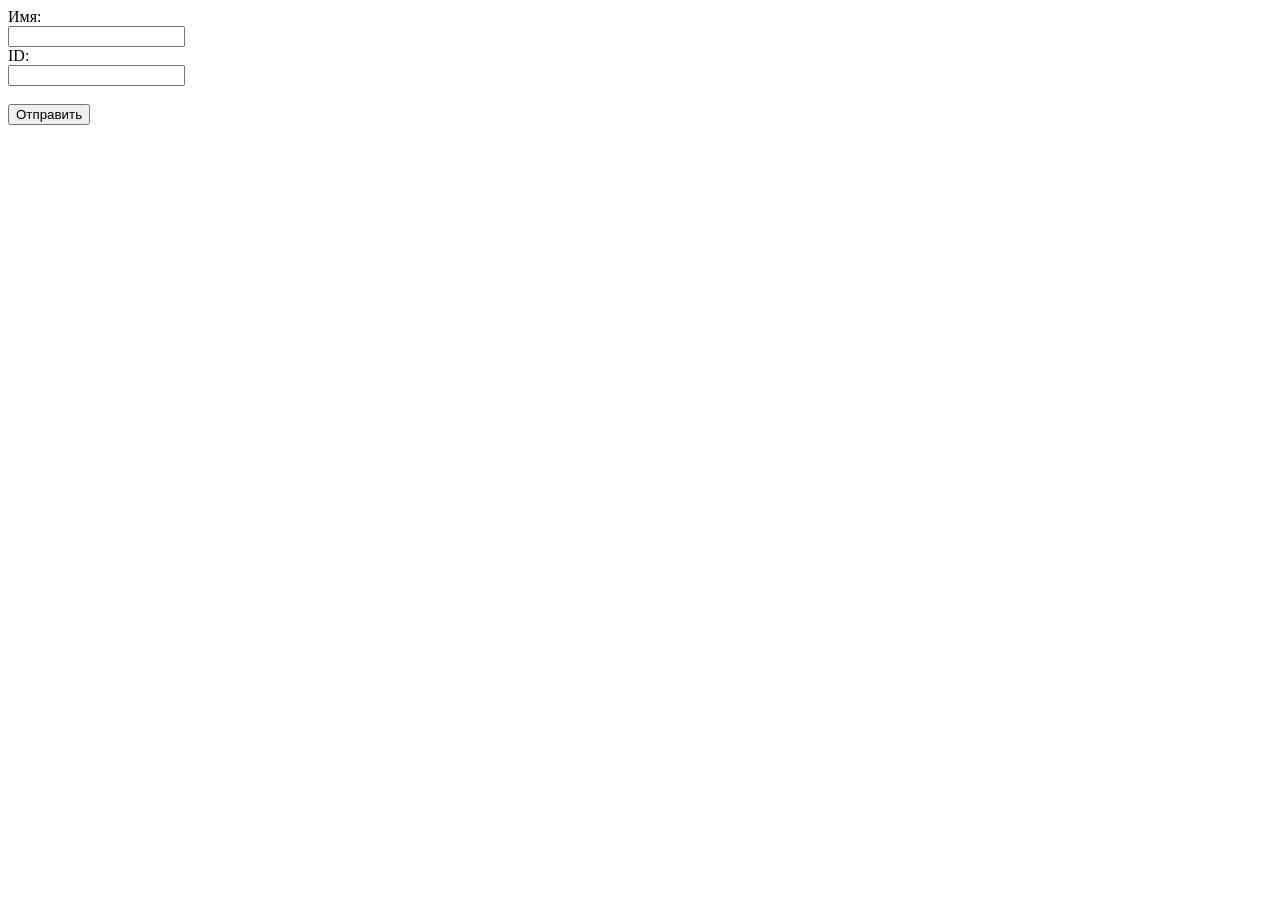
<file: auth.html>
<!DOCTYPE html>
<html lang="en">


<head>
    <meta charset="UTF-8">
    <meta http-equiv="X-UA-Compatible" content="IE=edge">
    <meta name="viewport" content="width=device-width, initial-scale=1.0">
    <title>Отправка данных через форму</title>
</head>


<body>
    <form id="myForm">
        <label for="name">Имя:</label><br>
        <input type="text" id="name" name="name"><br>
        <label for="id">ID:</label><br>
        <input type="text" id="id" name="id"><br><br>
        <input type="button" value="Отправить" onclick="submitForm()">
    </form>
    

    <script>
        function submitForm() {
            var formData = {
                "name": document.getElementById("name").value,
                "id": document.getElementById("id").value
            };

            fetch('http://127.0.0.1:8000/submit', {
                method: 'POST',
                headers: {
                    'Content-Type': 'application/json',
                },
                body: JSON.stringify(formData),
            });
        }
    </script>



</body>
</html>
</file>
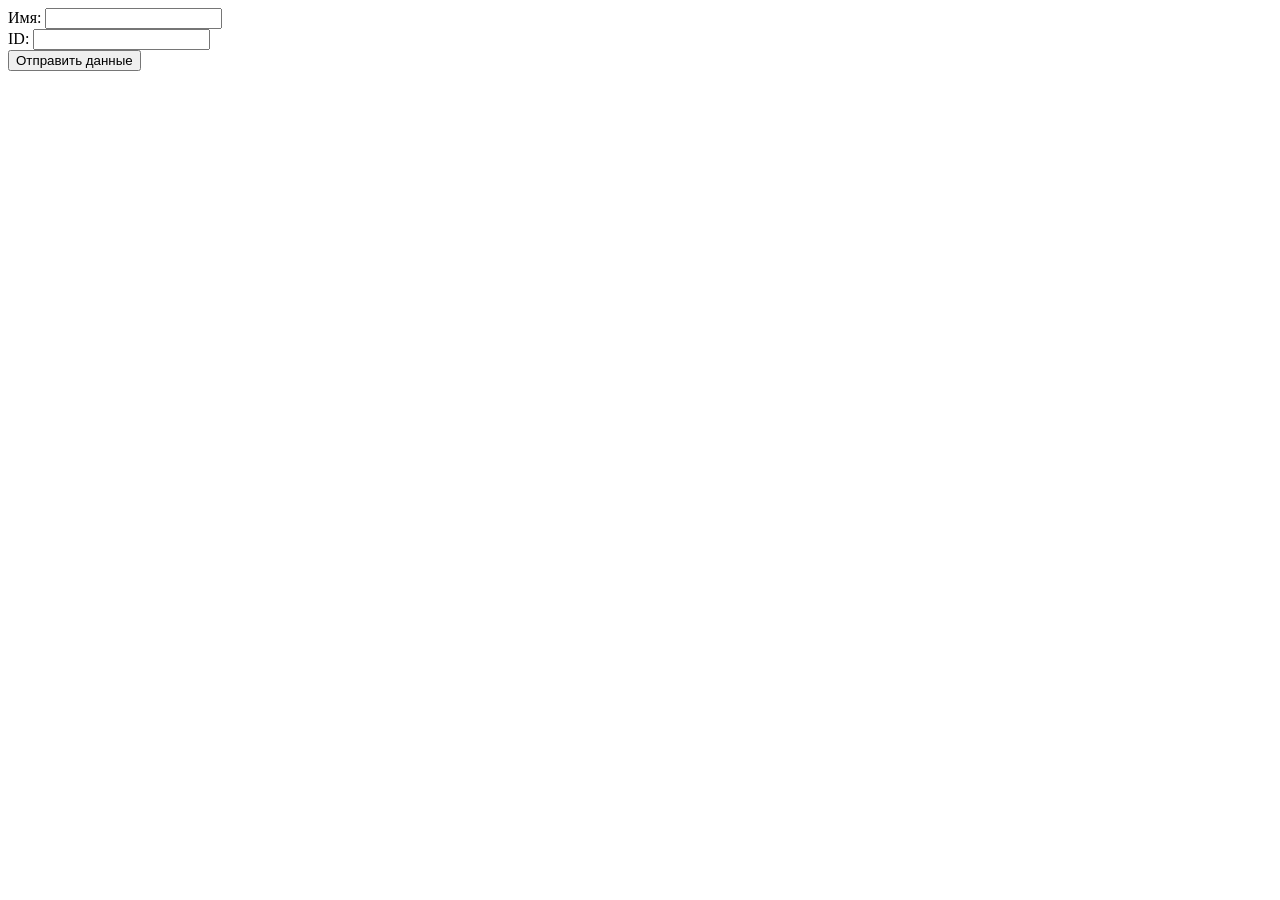
<file: Auth_test.html>
<!DOCTYPE html>
<html lang="en">
<head>
    <meta charset="UTF-8">
    <meta http-equiv="X-UA-Compatible" content="IE=edge">
    <meta name="viewport" content="width=device-width, initial-scale=1.0">
    <title>Отправка данных на сервер</title>
</head>
<body>
    <form id="userDataForm">
        <label for="name">Имя:</label>
        <input type="text" id="name" name="name" required>
        <br>
        <label for="id">ID:</label>
        <input type="text" id="id" name="id" required>
        <br>
        <button type="button" onclick="sendData()">Отправить данные</button>
    </form>

    <script>
        function sendData() {
            var name = document.getElementById("name").value;
            var id = document.getElementById("id").value;

            fetch('/profile', {
                method: 'POST',
                headers: {
                    'Content-Type': 'application/json',
                },
                body: JSON.stringify({name: name, id: id}),
            })
            .then(response => response.json())
            .then(data => {
                console.log(data);
            })
            .catch((error) => {
                console.error('Ошибка:', error);
            });
        }
    </script>
</body>
</html>
</file>
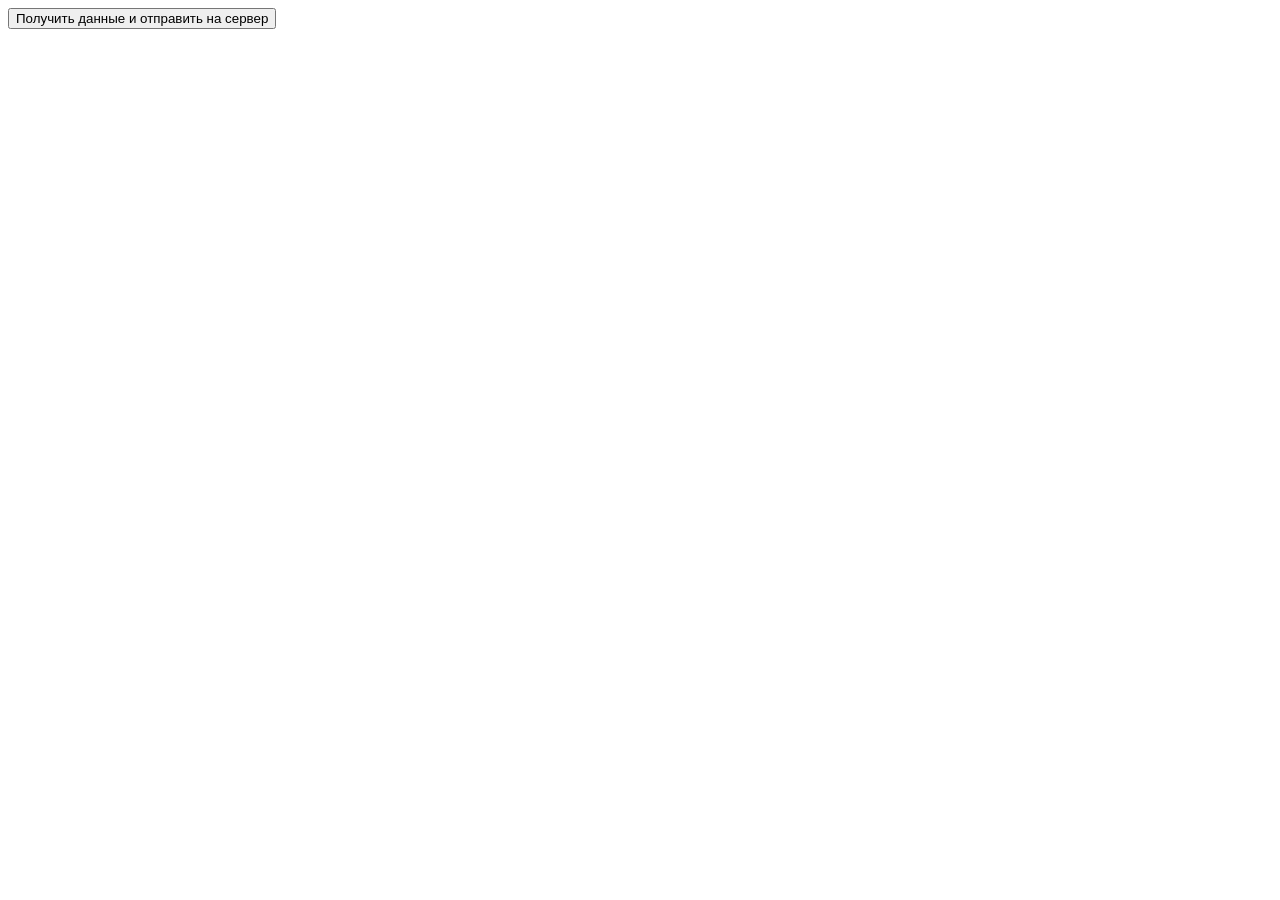
<file: AuthTG.html>
<!DOCTYPE html>
<html lang="en">
<head>
    <meta charset="UTF-8">
    <meta http-equiv="X-UA-Compatible" content="IE=edge">
    <meta name="viewport" content="width=device-width, initial-scale=1.0">
    <title>Отправка данных Telegram на сервер</title>
    <script src="https://telegram.org/js/telegram-web-app.js"></script>
</head>
<body>
    <button onclick="sendTelegramData()">Получить данные и отправить на сервер</button>

    <script>
        function sendTelegramData() {
            let tg = window.Telegram.WebApp;
            tg.InitData();

            let userData = {
                username: tg.InitData.user.username,
                user_id: tg.InitData.user.id
            };

            fetch('http://127.0.0.1:8000/submit-telegram-data', {
                method: 'POST',
                headers: {
                    'Content-Type': 'application/json',
                },
                body: JSON.stringify(userData),
            }).then(response => {
                if (response.ok) {
                    console.log("Данные успешно отправлены на сервер!");
                } else {
                    console.error("Ошибка отправки данных на сервер");
                }
            });
        }
    </script>
</body>
</html>
</file>
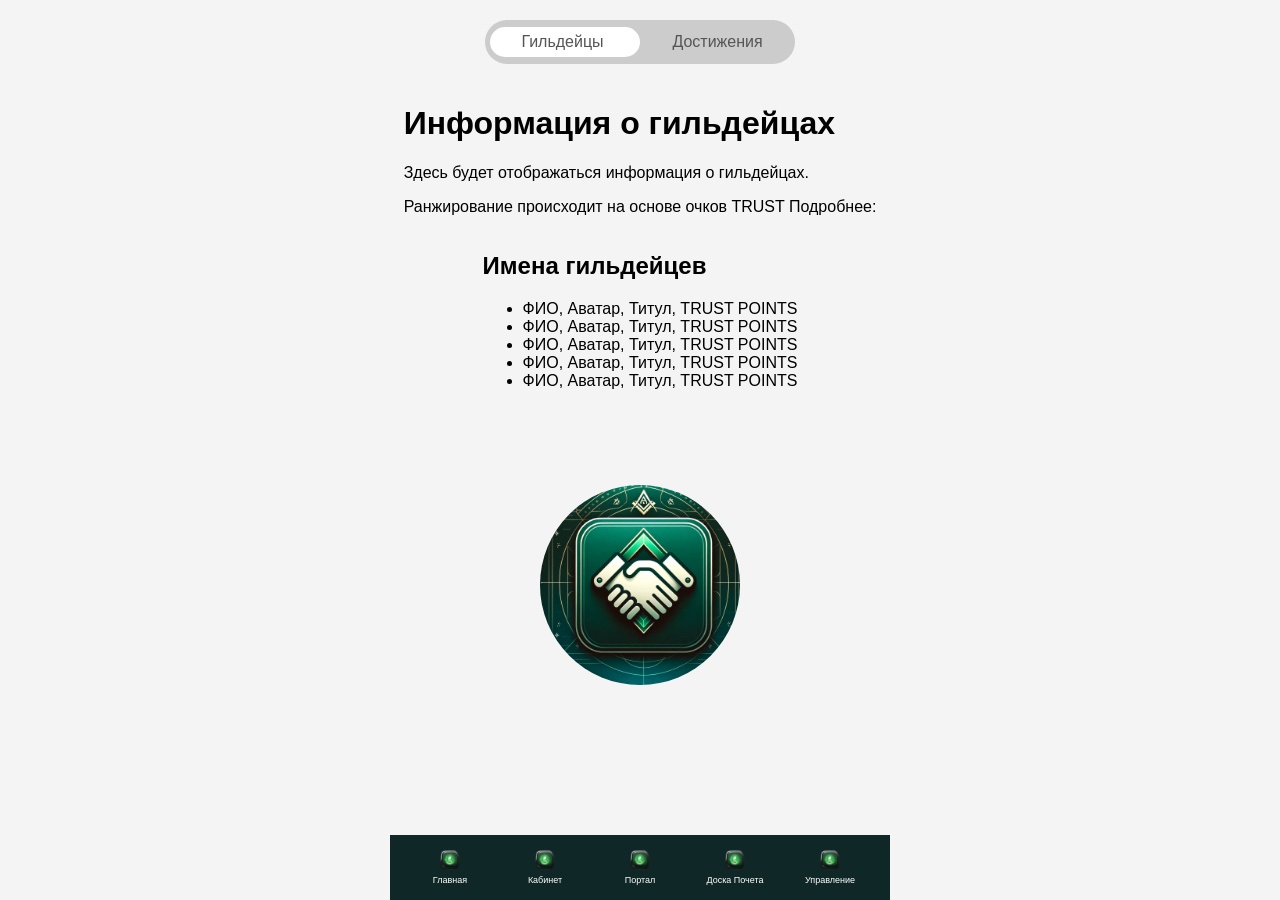
<file: LeaderBoard.html>
<!DOCTYPE html>
<html lang="en">

<head>
  <meta charset="UTF-8">
  <meta name="viewport" content="width=device-width, initial-scale=1.0">
  <link rel="stylesheet" href="Styles/StyleLeaderBoard1.css">
  <title>Мобильное web-приложение</title>
  <style>
        .round-image {
            width: 200px; /* Устанавливаем ширину */
            height: 200px; /* Устанавливаем высоту */
            position: absolute;
            top: 65%;
            left: 50%;
            transform: translate(-50%, -50%);
            border-radius: 50%; /* Создание круглой формы */
            overflow: hidden; /* Скрыть выходящие за пределы области изображения */
        }
        .round-image img {
            position: absolute; /* Для позиционирования изображения внутри круглой области */
            top: 50%; /* Положение сверху - на 50% блока */
            left: 50%; /* Положение слева - на 50% блока */
            transform: translate(-50%, -50%); /* Сдвигаем изображение вверх и влево на 50% */
            width: 100%; /* Сжимаем изображение для заполнения контейнера */
            height: 100%; /* Сжимаем изображение для заполнения контейнера */
            object-fit: cover; /* Сохранение соотношения сторон и заполнение контейнера */
        }
  </style>

</head>

<body>
    
<div class="toggle-switch">
  <input type="checkbox" id="switch" class="checkbox" />
  <label for="switch" class="toggle">
    <span class="switch-text-left">Гильдейцы</span>
    <div class="toggle-handle"></div>
    <span class="switch-text-right">Достижения</span>
  </label>
</div>

  <div id="achievementInfo" class="info visible">
    <!-- Контент для "Гильдейцы" -->
    <h1>Информация о гильдейцах</h1>
    <p>Здесь будет отображаться информация о гильдейцах. </p>
    <p>Ранжирование происходит на основе очков TRUST Подробнее:  </p>

  </div>

  <div id="guildInfo" class="info">
    <!-- Контент для "Достижения" -->
    <h1>Недавние Достижения</h1>
    <p>Здесь отображается информация о достижениях.</p>
    <p>Оркестрация проектов.</p>
    <p>Междисциплинарность позволяет нам формировать уникальные базы данных.
      С использованием ИИ в качестве основного инструмента, участники Гильдии активно применяют новейшие технологии для автоматизации процессов и прогнозирования тенденций в интересующих их областях. 
      Коллективный подход и внедрение передовых методов позволяют члены Гильдии стремительно расти в различных областях жизни. 
      Наиболее поразительных результатов в 2023 году мы достигли благодаря возможности членов Гильдии взаимодействовать ежедневно.  
  
      Мы инвестируем друг в друга и в общий портфель ресурсов для наращивания профессиональной экспертизы в информационной экономике.
      Мы помогаем снизить агенсткие издерджки на ведение бизнеса в условиях развития ИИ. 
      Надежные люди всегда нужны.</p>
  </div>  

  <!-- ... предыдущий HTML код ... -->

<div id="achievementProjects" class="info">
    <!-- Список из 5 имен для "Гильдейцы" -->
    <h2>Имена гильдейцев</h2>
    <ul>
      <li>ФИО, Аватар, Титул, TRUST POINTS</li>
      <li>ФИО, Аватар, Титул, TRUST POINTS</li>
      <li>ФИО, Аватар, Титул, TRUST POINTS</li>
      <li>ФИО, Аватар, Титул, TRUST POINTS</li>
      <li>ФИО, Аватар, Титул, TRUST POINTS</li>
    </ul>
    <div class="round-image">
      <img src="images/HandShake1.jpg" alt="Your image">
    </div>
</div>

  
  <div id="guildNames" class="info">
    <!-- Список из 10 инвестиционных проектов для "Достижения" -->
    <h2>Инвестиционные проекты</h2>
    <ul>
      <li>СРНХ</li>
      <br>
      <li>Пошив функционального оборудования</li>
      <br>
    </ul>

  
    <h2>Активы</h2>
    <ul>
        <li>ИИ-решения для отделов продаж</li>
        <br>
        <li>Технополюс</li>
        <br>
        <li>Трансферная Судоходная Компания</li>
        <br>
        <li>Развитие Гильдии</li>
        <br>
        <li>Торговля одеждой</li>
        <br>
        <li>Строительство ЦОДов</li>
        <br> 
        <li>Карьерный консалтинг</li>
        <br> 
        <li>Торговля косметикой</li>
        <br> 
        <br> 
        <br> 
        <br> 
        <br> 
        <br> 
        <br> 
    </ul>
  </div>

  <div class="bottom-menu">
    <a href="index.html"><button><img src="images/Icon1.png" alt="Домой"> Главная </button></a>
    <a href="MemberForm.html"><button><img src="images/Icon1.png" alt="Профиль"> Кабинет</button></a>
    <a href="VisionAI.html"><button><img src="images/Icon1.png" alt="Портал"> Портал</button></a>
    <a href="LeaderBoard.html"><button><img src="images/Icon1.png" alt="Доска Почета"> Доска Почета</button></a>
    <a href="Settings.html"><button><img src="images/Icon1.png" alt="Прочее"> Управление </button></a>
</div>



</div>

<script>
window.onload = function() {
  // По умолчанию показываем информацию о "Гильдейцах" и переключаем переключатель
  guildInfo.style.display = 'none';
  guildNames.style.display = 'none';
  achievementInfo.style.display = 'block';
  achievementProjects.style.display = 'block';
  switchToggle.checked = false; // задаем значение переключателя в положение "Гильдейцы"
    };
</script>
  

<script>
    const switchToggle = document.getElementById('switch');
    const guildInfo = document.getElementById('guildInfo');
    const achievementInfo = document.getElementById('achievementInfo');
    const guildNames = document.getElementById('guildNames');
    const achievementProjects = document.getElementById('achievementProjects');
    
    switchToggle.addEventListener('change', function() {
      if (this.checked) {
        guildInfo.style.display = 'block';
        guildNames.style.display = 'block';
        achievementInfo.style.display = 'none';
        achievementProjects.style.display = 'none';
      } else {
        achievementInfo.style.display = 'block';
        achievementProjects.style.display = 'block';
        guildInfo.style.display = 'none';
        guildNames.style.display = 'none';
      }
    });
</script>

</body>
</html>
</file>
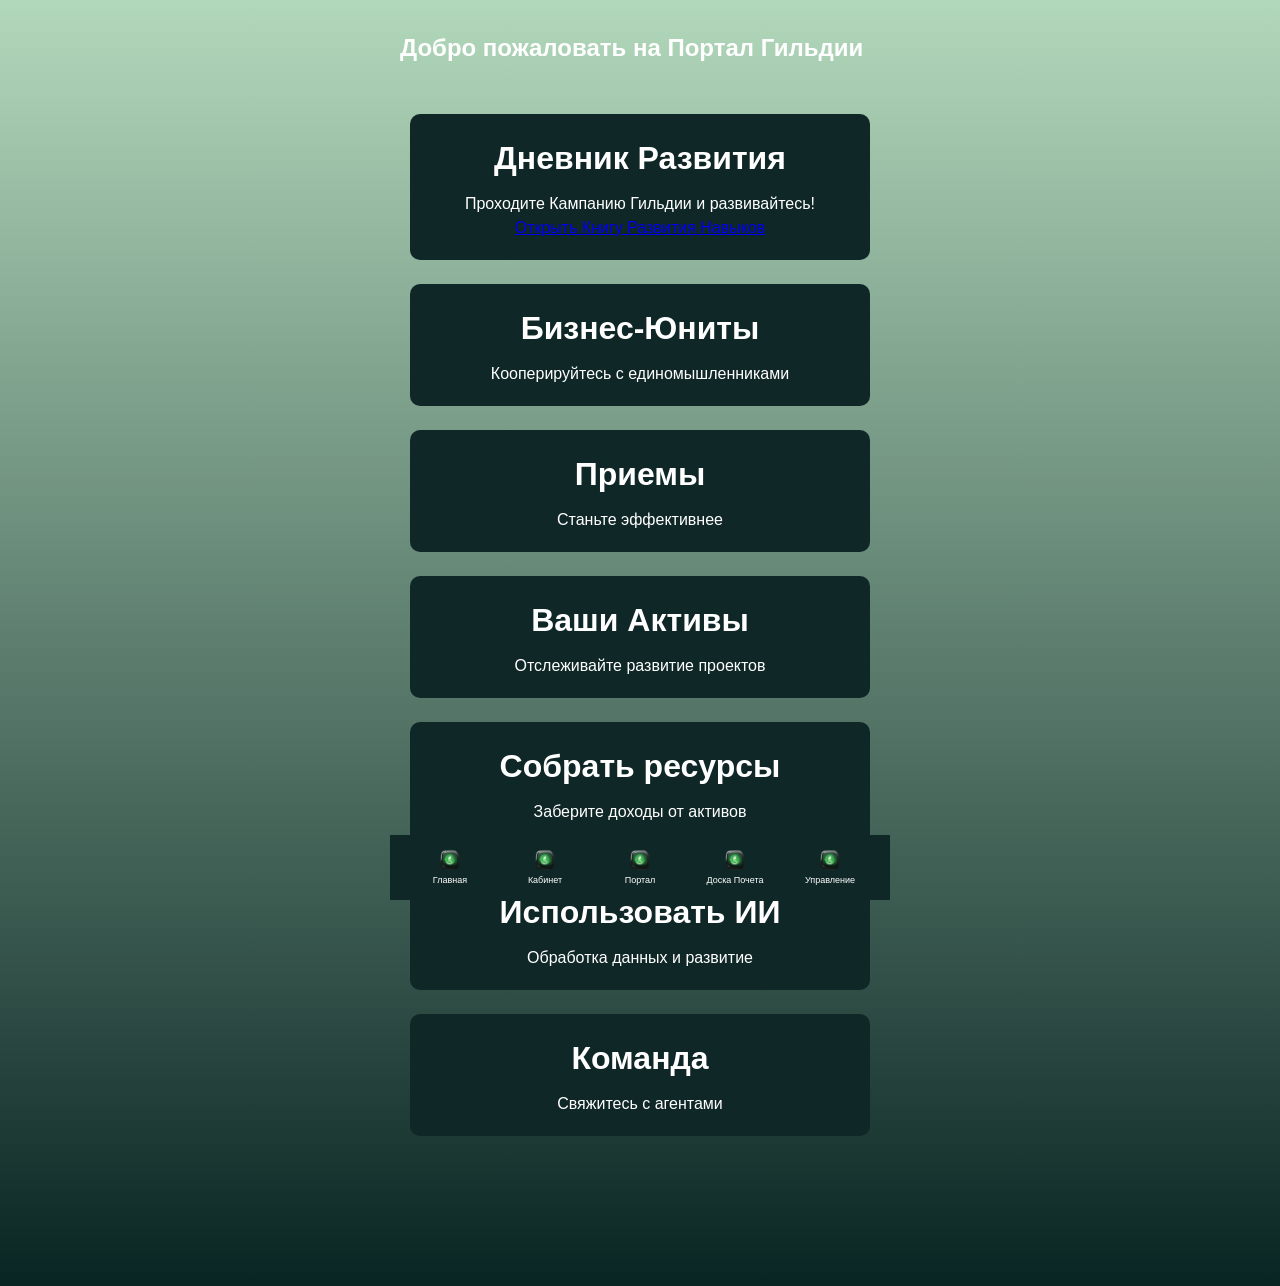
<file: VisionAI.html>
<!DOCTYPE html>
<html lang="ru">
<head>
    <meta charset="UTF-8">
    <meta name="viewport" content="width=device-width, initial-scale=1.0">
    <link rel="stylesheet" href="Styles/StylePortalGuild.css">
    <title>Гильдия</title>
</head>

<body>
    <main>
    </section>

        <section class="hero">
            <h1>Добро пожаловать на Портал Гильдии</h1>
            <br>
            <br>

            <div class="feature">
                <h2>Дневник Развития</h2>
                <p>Проходите Кампанию Гильдии и развивайтесь!</p>
                <a href="PortalServices/TravelersLog.html">Открыть Книгу Развития Навыков</a>
            </div>
            
            

            <br>

            <div class="feature">
                <h2>Бизнес-Юниты</h2>
                <p>Кооперируйтесь с единомышленниками</p>
            </div>

            <br>

            <div class="feature">
                <h2>Приемы</h2>
                <p>Станьте эффективнее</p>
            </div>

            <br>

            <div class="feature">
                <h2>Ваши Активы</h2>
                <p>Отслеживайте развитие проектов</p>
            </div>

            <br>

            <div class="feature">
                <h2>Собрать ресурсы</h2>
                <p>Заберите доходы от активов</p>
            </div>

            <br>

            <div class="feature">
                <h2>Использовать ИИ</h2>
                <p>Обработка данных и развитие</p>
            </div>

            <br>

            <div class="feature">
                <h2>Команда</h2>
                <p>Свяжитесь с агентами</p>
            </div>

            <br>
            <br>
            <br>
            <br>
            <br>
    </main>
</body>

<div class="bottom-menu">
    <a href="index.html"><button><img src="images/Icon1.png" alt="Домой"> Главная </button></a>
    <a href="MemberForm.html"><button><img src="images/Icon1.png" alt="Профиль"> Кабинет</button></a>
    <a href="VisionAI.html"><button><img src="images/Icon1.png" alt="Портал">Портал</button></a>
    <a href="LeaderBoard.html"><button><img src="images/Icon1.png" alt="Доска Почета"> Доска Почета</button></a>
    <a href="Settings.html"><button><img src="images/Icon1.png" alt="Прочее"> Управление </button></a>
</div>
</html>
</file>
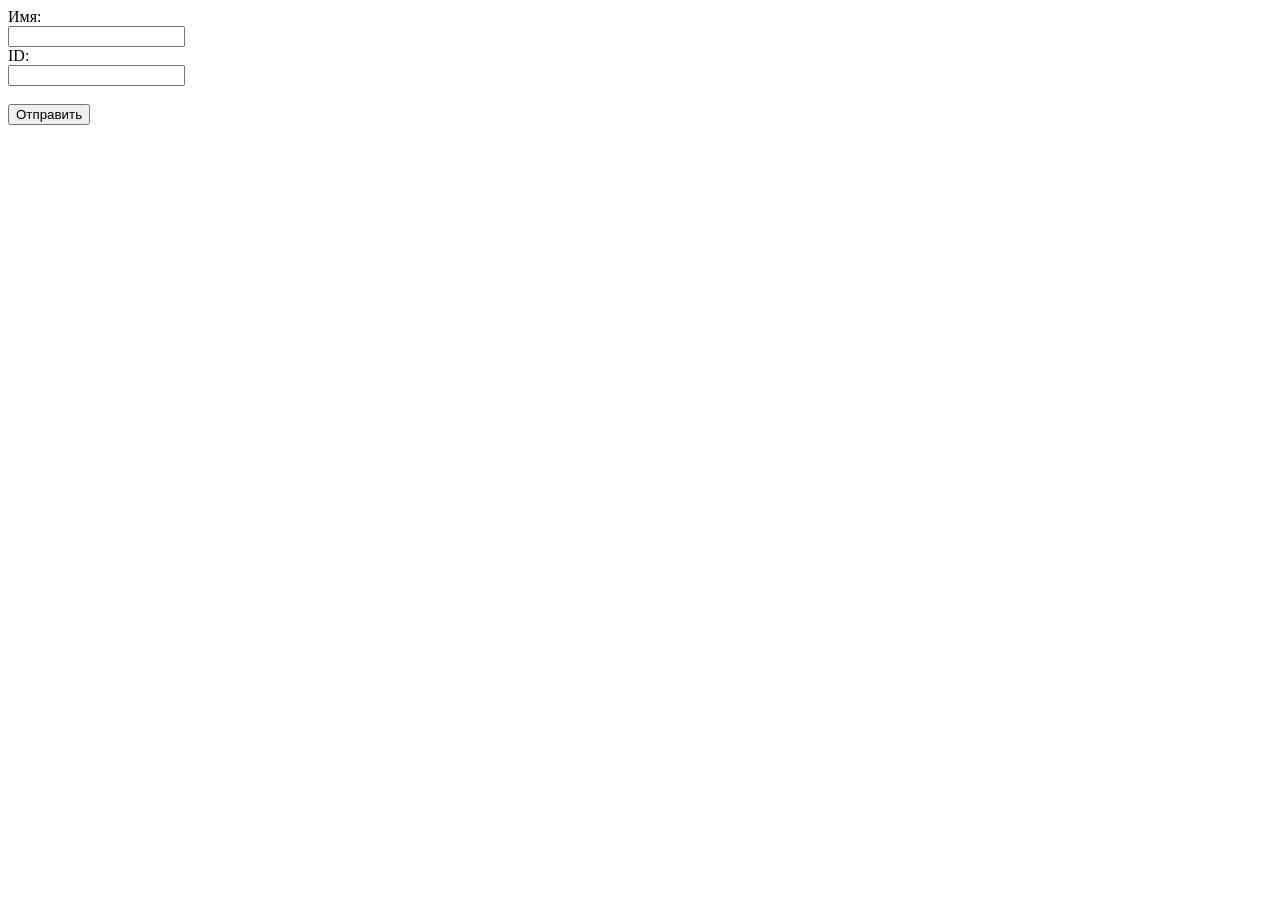
<file: Auth/auth.html>
<!DOCTYPE html>
<html lang="en">

<head>
    <meta charset="UTF-8">
    <meta http-equiv="X-UA-Compatible" content="IE=edge">
    <meta name="viewport" content="width=device-width, initial-scale=1.0">
    <title>Отправка данных через форму</title>
</head>

<body>
    <form id="myForm">
        <label for="name">Имя:</label><br>
        <input type="text" id="name" name="name"><br>
        <label for="id">ID:</label><br>
        <input type="text" id="id" name="id"><br><br>
        <input type="button" value="Отправить" onclick="submitForm()">
    </form>
    
    <script>
        function submitForm() {
            var formData = {
                "name": document.getElementById("name").value,
                "id": document.getElementById("id").value
            };

            fetch('http://127.0.0.1:8000/submit', {
                method: 'POST',
                headers: {
                    'Content-Type': 'application/json',
                },
                body: JSON.stringify(formData),
            });
        }
    </script>


</body>
</html>
</file>
<file: Styles/StyleLeaderBoard1.css>
body {
    font-family: Arial, sans-serif;
    margin: 0;
    padding: 0;
    display: flex;
    flex-direction: column;
    align-items: center;
    justify-content: flex-start;
    height: 100vh;
    background-color: #f4f4f4;
  }

  .slidecontainer {
    position: fixed; /* позиционируем постоянно */
    left: 20px; /* изначальная позиция слева */
    top: 50%; /* размещаем сверху на 50% высоты окна */
    z-index: 1001; /* позволяет элементу оставаться поверх других */
    transition: left 0.3s; /* добавляем плавное анимирование при изменении позиции */
}

/* другие стили */

  
  .toggle-switch {
    position: relative;
    margin: 20px 0;
  }
  
  .checkbox {
    display: none;
  }
  
  .toggle {
    width: 300px; /* изменение ширины всего элемента-переключателя */
    height: 34px;
    background-color: #ccc;
    border-radius: 100px;
    display: flex;
    align-items: center;
    padding: 5px;
    cursor: pointer;
  }
  
  .toggle-handle {
    width: 150px; 
    height: 30px;
    border-radius: 15px; /* изменение радиуса скругления углов */
    background-color: #fff;
    transform: translateX(0);
    transition: transform 0.3s;
  }
  
  .visible {
    display: block;
  }
  
  .info {
    display: none;
    text-align: left;
  }
  
  #switch:checked+.toggle .toggle-handle {
    transform: translateX(100%);
  }
  
  #switch:checked~#guildInfo {
    display: none;
  }
  
  #switch:checked~#achievementInfo {
    display: block;
  }

  .switch-text-left, .switch-text-right {
    position: absolute;
    top: 50%;
    transform: translateY(-50%);
    z-index: 1;
    color: #555;
    display: inline-block; /* Размещение текста внутри label в виде блока */
  }
  
  .switch-text-left {
    left: 25%; /* Положение "Гильдейцы" с левой стороны */
    transform: translateX(-50%) translateY(-50%); /* Центрирование "Гильдейцы" по горизонтали и вертикали */
  }
  
  .switch-text-right {
    right: 25%; /* Положение "Достижения" с правой стороны */
    transform: translateX(50%) translateY(-50%); /* Центрирование "Достижения" по горизонтали и вертикали */
  }



  /* Часть для Кнопок ВНИЗУ - РЕФАКТОРИНГ */
  /* Часть для Кнопок ВНИЗУ - РЕФАКТОРИНГ */  
    /* Часть для Кнопок ВНИЗУ - РЕФАКТОРИНГ */
      /* Часть для Кнопок ВНИЗУ - РЕФАКТОРИНГ */
        /* Часть для Кнопок ВНИЗУ - РЕФАКТОРИНГ */
          /* Часть для Кнопок ВНИЗУ - РЕФАКТОРИНГ */


          .bottom-menu {
            position: fixed; /* Зафиксировать кнопки внизу при прокрутке */
            bottom: 0;
            left: 50%; /* Помещаем в середину */
            transform: translateX(-50%); /* Центрируем горизонтально */
            width: 100%;
            max-width: 500px; /* Максимальная ширина 600px */
            background-color: #f2f2f2;
            display: flex;
            justify-content: space-evenly; /* равномерное распределение кнопок */
            padding: 10px 0;
            z-index: 1000; /* Позволяет кнопкам оставаться поверх другого контента */
            background-color: #102727; 
            }
            
            .bottom-menu button {
                background-color: #102727;
                color: white;
                border: none;
                text-align: center;
                text-decoration: none;
                display: flex; /* Использовать flexbox */
                flex-direction: column; /* рассположение элементов по вертикали */
                align-items: center; /* выравнивание элементов по центру */
                justify-content: center; /* выравнивание элементов по центру */
                font-size: 9px;
                cursor: pointer;
                padding: 5px 5px;
                border-radius: 10px;
                width: 70px; /* задаем фиксированную ширину кнопок */
                height: 45px; /* задаем фиксированную высоту кнопок */
              }
              
              .bottom-menu button img {
                margin-bottom: 5px; /* добавляем отступ снизу для размещения иконки поверх текста */
                height: 20px;
                width: 20px;
              }
            
            .bottom-menu a {
                text-decoration: none; /* убираем подчеркивание текста на ссылках внутри .bottom-menu */
            }
</file>
<file: Styles/StylePortalGuild.css>
/* Reset default margin and padding */
* {
    margin: 0;
    padding: 0;
    box-sizing: border-box;
}

/*Выделение текста мышкой*/
::selection {
    background: #0f2714ec; /* Safari */
    color: white; /* For selecting text color */
}
::-moz-selection {
    background: #0f2714ec; /* Firefox */
    color: white; /* For selecting text color */
}
::-ms-selection {
    background: #0f2714ec; /* Firefox */
    color: white; /* For selecting text color */
}

body {
font-family: Arial, sans-serif;
margin: 0;
padding: 0;
display: flex;
flex-direction: column;
min-height: 50vh; /* чтобы кнопки не перекрывали контент */
color: #333; /* Темный текст */
max-width: 500px; /* Максимальная ширина страницы */
margin: 0 auto; /* Центрирование страницы по горизонтали */
line-height: 1.5;
background: linear-gradient(to bottom, #b2d8bb, #092523); /* Изменение цвета на цвет слоновой кости */
color: #ffffff; /* Изменение текстового цвета для контраста */
font-family: Arial, sans-serif;
}

.container {
flex: 1;
display: flex;
flex-direction: column;
justify-content: center;
align-items: center;
padding: 20px;
text-align: center;
}

.bottom-menu {
position: fixed; /* Зафиксировать кнопки внизу при прокрутке */
bottom: 0;
left: 50%; /* Помещаем в середину */
transform: translateX(-50%); /* Центрируем горизонтально */
width: 100%;
max-width: 500px; /* Максимальная ширина 600px */
background-color: #f2f2f2;
display: flex;
justify-content: space-evenly; /* равномерное распределение кнопок */
padding: 10px 0;
z-index: 1000; /* Позволяет кнопкам оставаться поверх другого контента */
background-color: #102727; 
}

.bottom-menu button {
background-color: #102727;
color: white;
border: none;
text-align: center;
text-decoration: none;
display: flex; /* Использовать flexbox */
flex-direction: column; /* рассположение элементов по вертикали */
align-items: center; /* выравнивание элементов по центру */
justify-content: center; /* выравнивание элементов по центру */
font-size: 9px;
cursor: pointer;
padding: 5px 5px;
border-radius: 10px;
width: 70px; /* задаем фиксированную ширину кнопок */
height: 45px; /* задаем фиксированную высоту кнопок */
}
  
.bottom-menu button img {
margin-bottom: 5px; /* добавляем отступ снизу для размещения иконки поверх текста */
height: 20px;
width: 20px;
}

.bottom-menu a {
    text-decoration: none; /* убираем подчеркивание текста на ссылках внутри .bottom-menu */
}

/* Медиа-запрос для мобильных устройств */
@media (max-width: 600px) {
.container {
    max-width: 100%; /* Устанавливаем максимальную ширину для мобильных устройств */
}

.about, .services, .membership {
    max-width: 100%; /* Устанавливаем максимальную ширину для мобильных устройств */
    padding: 0 10px; /* Уменьшаем отступы для мобильных устройств */
}
}

header { 
    background-color: #102727; /* Темно-зеленый фон для шапки */
    color: #FFF; /* Белый текст */
    text-align: center;
    padding: 30px 0;
}

header h1 {
    font-size: 3em;
}

header p {
    font-size: 1.5em;
}

section {
    padding: 10px;
    margin: 20px 0; 
}

.about {
    background-color: #FFF; /* Белый фон для раздела "О нас" */
    max-width: 1100px; /* Здесь можно задать любое желаемое значение */
    margin: 0 auto; /* Центрирует блок по горизонтали */
    padding: 1px 10px; /* Оступы сверху/снизу 20px, слева/справа 30px */
    border-radius: 15px; /* Добавляем закругление краев */
    background-color: #FFF; /* Установим цвет фона для отличия блока от остального контента */
    text-align: left; /* Выравнивание текста слева */
}
    
.services, .membership {
    background-color: #e6e6e6; /* Светло-серый фон для других разделов */
    max-width: 1100px; /* Здесь можно задать любое желаемое значение */
    margin: 0 auto; /* Центрирует блок по горизонтали */
    padding: 0 20px; /* Добавляет отступы, чтобы контент не касался краев окна браузера */
}

.GeneralText{
    text-align: center;
    max-width: 600px;
    display: block; /* Делает изображение блочным элементом */
    margin: 0 auto; /* Центрирует изображение по горизонтали */
}

.centered-image {
    display: block; /* Делает изображение блочным элементом */
    margin: 0 auto; /* Центрирует изображение по горизонтали */
}


/* ДИЗАЙН ДЛЯ КНОПКИ TON CONNECT  */
#ton-connect {
    position: fixed;
    top: 2%; /* Отступ от верхнего края */
    right: 30%; /* Отступ от правого края */
    width: 10%; /* Чтобы при масштабировании страницы не ломалось */
    z-index: 1100; /* Уровень накладывания, чтобы оставалась поверх другого контента */
}

#ton-connect > button {
    font-size: 18px;
    display: inline-block;
    color: white;
    background-color: #102727;
    border: none;
    padding: 10px 20px;
    border-radius: 10px;
}

#ton-connect > button > span {
    display: none;
}
    

.hidden {
    display: none;
  }


/* Style the features section */
.features {
    display: flex;
    justify-content: space-around;
    padding: 50px 0;
}
.feature {
    text-align: center;
    flex: 1;
    padding: 20px;
    background: #102727;
    margin: 0 10px;
    border-radius: 10px;
    transition: background-color 0.3s; /* Добавление плавного перехода при наведении */
    cursor: pointer; /* Сделать указатель при наведении на блок */
}
.feature:hover {
    background: #000000; /* Изменение цвета при наведении для эффекта кликабельности */
}
.feature h2 {
    margin-bottom: 10px;
    font-size: 2rem;
}
.feature p {
    color: #ffffff;
}
</file>
